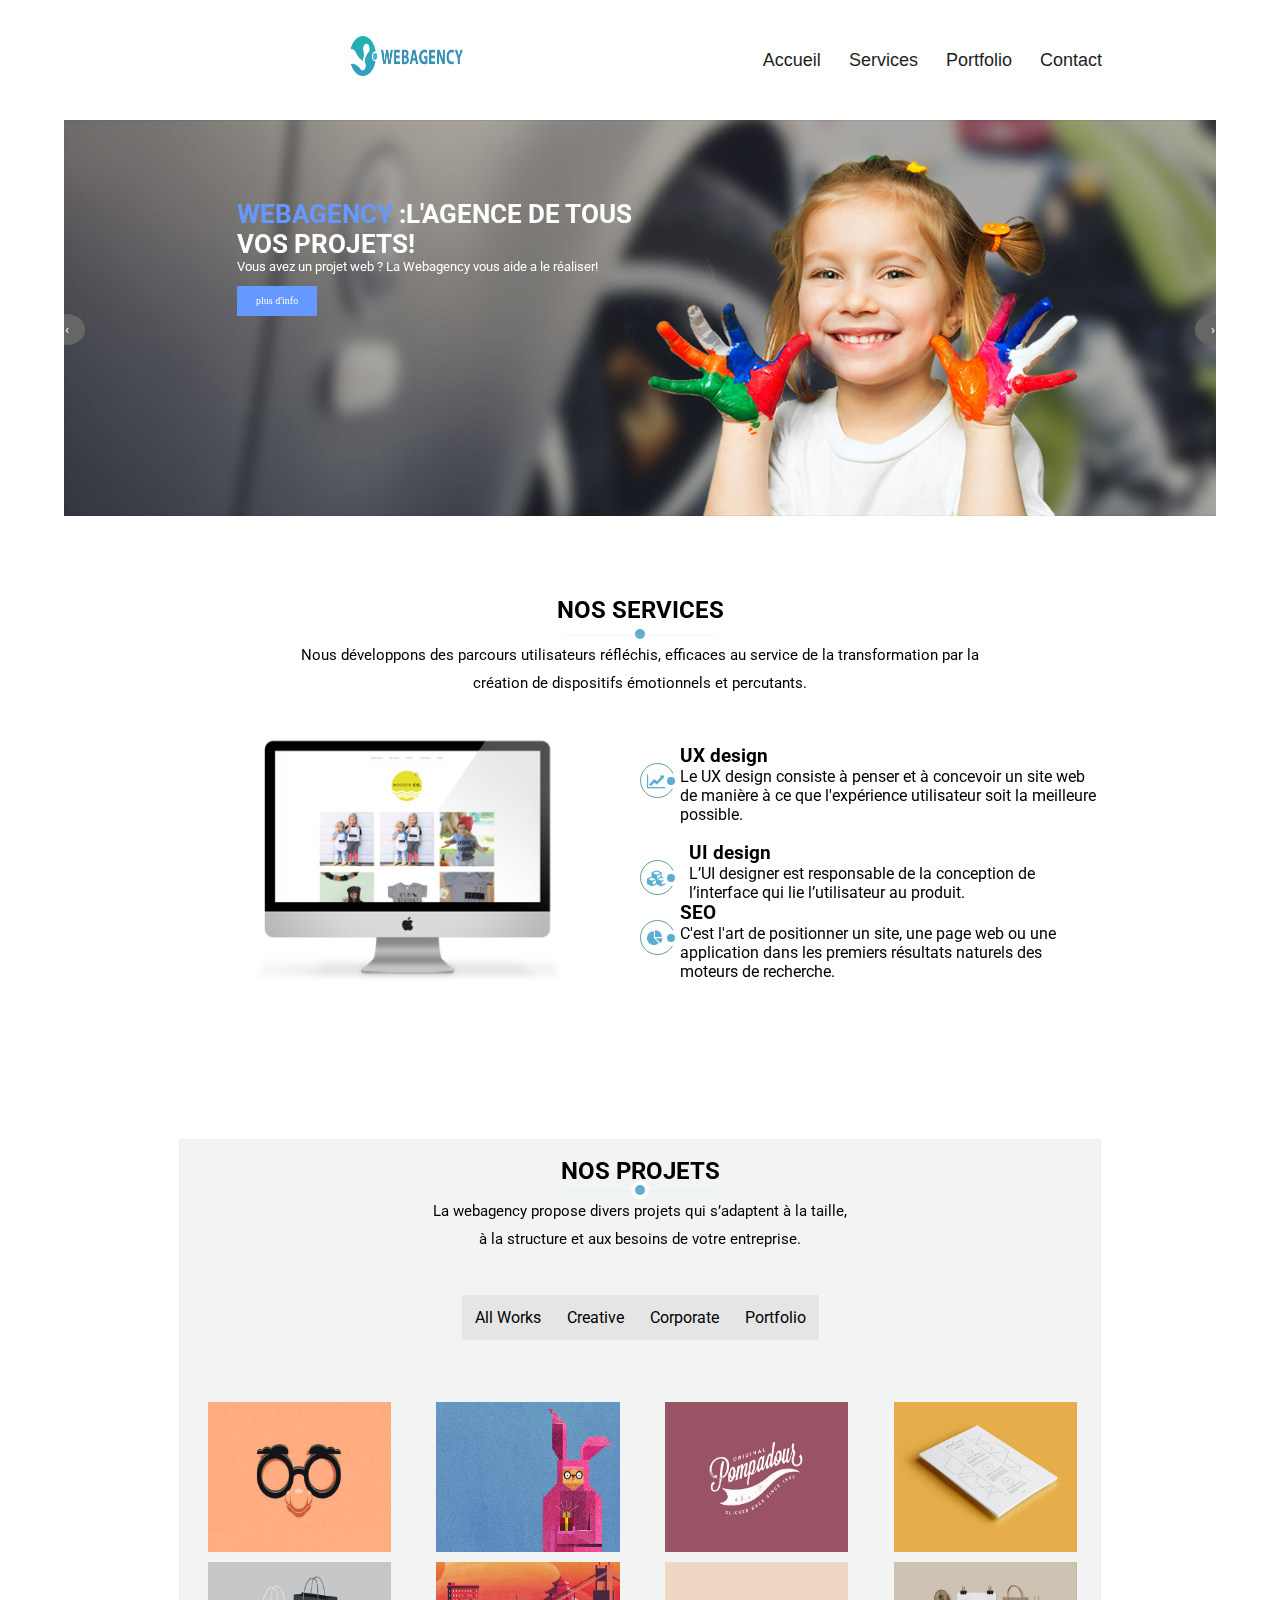
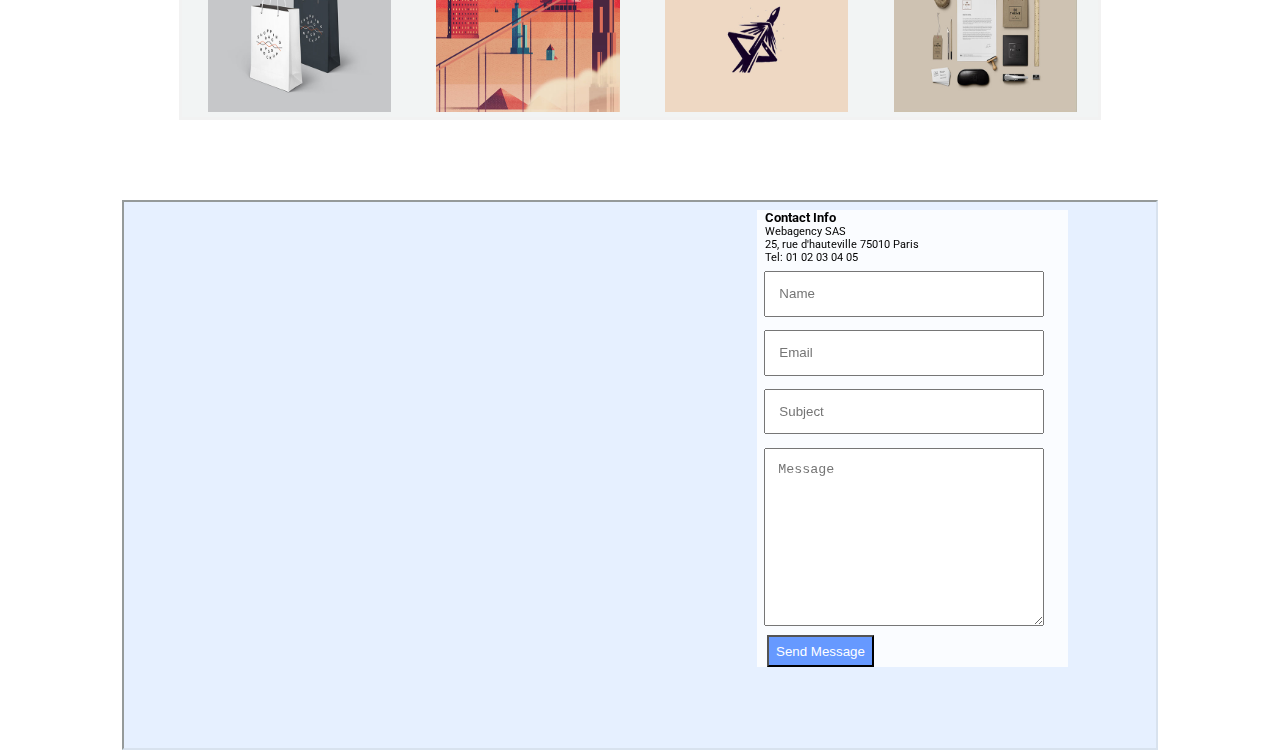
<file: index.html>
<!DOCTYPE html>
<html>
<head>

<meta charset="utf-8">
<link rel="stylesheet" type="text/css" href="css/style.css">
<meta name="viewport" content="width=device-width, initial-scale=1.0, shrink-to-fit=no">
<link href='https://fonts.googleapis.com/css?family=Roboto' rel='stylesheet'>
<link rel="stylesheet" type="text/css" href="https://cdnjs.cloudflare.com/ajax/libs/font-awesome/4.7.0/css/font-awesome.min.css">
<link href='https://fonts.googleapis.com/css?family=Roboto' rel='stylesheet'>
<link rel="icon" type="image/png" href="favicon.png" />

	<title>WEBAGENCY</title>


</head>
<body>
<div class="agency">
<header class="menup">
	
		<img src="images/logo.png" class="logo" alt="logo">
	
		<nav>
			<ul>

				<li><a href="#accueil">Accueil</a></li>
				<li><a href="#service0">Services</a></li>
				<li><a href="#projet">Portfolio</a></li>
				<li><a href="#contact">Contact</a></li>
			
			</ul>
		</nav>
		
	
</header>

		
		
 

		
		<!-- ACCUEIL -->
		<section id="accueil" >

           <img src="images/bg1.jpg" alt="accueil"  />
           <div class="resol">
           		<h1 id="l1">WEBAGENCY <span class="l2">:L'AGENCE DE TOUS </span></h1> 
           		
           		<h1 id="l3">VOS PROJETS!</h1>
           		<a href="#" class="previous round">&#8249;</a>
           		<p id="l4">Vous avez un projet web ? La Webagency vous aide a le réaliser!</p>
           		<a href="#" class="next round">&#8250;</a>
           		<button id="l5" type="submit">plus d'info</button>
           </div>
           

    	</section>


    			<!-- NOS SERVICES -->
    			<section id="service0">
    			<article>
    				<h2 class="tiserv">NOS SERVICES</h2>
    				<div class="point"></div>
    				<div class="barre">  </div>
					<div class="teserv"><p>Nous développons des parcours utilisateurs réfléchis,
											efficaces au service de la transformation par la 

											 </p></div>
					 <div class="teserv"><p>création de dispositifs émotionnels et percutants.</p></div> 
					<div class="service" >
		
						<div class="service1">
							<img src="images/ser1.png" alt="ser1" />
						</div>
						<div class="service2">
							<section>
						

							
							<div class="icone">
								<div class="gauche">
								    <div class="cercle-bleu">
                                        <i class="fa">&#xf201;</i>
                                                <div class="petit-rond"></div>
                                     </div>
								</div>
								<div class="droite">
									<h3>UX design</h3>
										<div><p>Le UX design consiste à penser et à concevoir 
												un site web de manière à ce que l'expérience 
												utilisateur soit la meilleure possible. </p>
										</div>
								</div>
							</div>
								

                                 <div class="icone">
									<div class="gauche">
								        <div class="cercle-bleu">
                                             <i class="fa">&#xf1b3;</i>
                                                <div class="petit-rond"></div>
                                        </div>
									</div>
									<div class="droite">
										<h3>UI design</h3>
											<div><p>L’UI designer est responsable de la conception
													de l’interface qui lie l’utilisateur au produit.</p>
											</div>
									</div>
								</div>

								<div class="icone">
									<div class="gauche">
								        <div class="cercle-bleu">
                                             <i class="fa">&#xf200;</i>
                                             <div class="petit-rond"></div>
                                        </div>
									</div>
									<div class="droite">
										<h3 >SEO</h3>
										<div><p>C'est l'art de positionner un site, 
												une page web ou une application dans les 
												premiers résultats naturels des moteurs de 
												recherche.</p>
											</div>
									</div>
								</div>
						
							</section>
						</div>
          
    				</div>
    				</article>
    			</section>

    	<!-- PROJET -->

    	<section id="projet">
    	<article>
			<h2 class="tiproj">NOS PROJETS</h2>
			<div class="point"></div>
    		<div class="barre">  </div>
			<div class="texproj"><h5>La webagency propose divers projets qui
									s’adaptent à la taille,  </h5></div>
			<div class="texproj"><h5>à la structure et aux besoins 
									de votre entreprise. </h5></div>


			<div class="navsmenu">
				<ul class="ulsmenu">
					<li><a href="#">All Works<div class="triangle"></div></a></li>
					<li><a href="#">Creative<div class="triangle"></div></a></li>
					<li><a href="#">Corporate<div class="triangle"></div></a></li>
					<li><a href="#">Portfolio<div class="triangle"></div></a></li>
				</ul>
			</div>
			<!-- <div id="navsmenu" >
				<ul class="ulsmenu">
					<li><a href="#">All works</a></li>
					<li><a href="#">Creative</a></li>
					<li><a href="#">Corporate</a></li>
					<li><a href="#">Portfolio</a></li>
				</ul>
			</div> -->
				<div id="projet0">
				<div class="contenu">
  					<div class="imgh"><img src="images/p01.jpg" alt="po1"><div class="hov">
  					<div class="cercle-blanc">
                            <i class="fa fa-eye"><!-- &#xf06e; --></i>                
                     </div>
  					<h4>Portfolio item 1</h4><p>Des lunettes</p></div></div>

 					<div class="imgh"><img src="images/p02.jpg" alt="po2"><div class="hov">
 					  					<div class="cercle-blanc">
                            <i class="fa fa-eye"><!-- &#xf06e; --></i>                
                     </div>
 					<h4>Portfolio item 2</h4><p>Lapin rose</p></div></div>

  					<div class="imgh"><img src="images/p03.jpg" alt="po3"><div class="hov">
  					  					<div class="cercle-blanc">
                            <i class="fa fa-eye"><!-- &#xf06e; --></i>                
                     </div>
  					<h4>Portfolio item 3</h4><p>Hey pompadour</p></div></div>

  					<div class="imgh"><img src="images/p04.jpg" alt="po4"><div class="hov">
  					  					<div class="cercle-blanc">
                            <i class="fa fa-eye"><!-- &#xf06e; --></i>                
                     </div>
  					<h4>Portfolio item 4</h4><p>Bloc note</p></div></div>

  					<div class="imgh"><img src="images/p05.jpg" alt="po5"><div class="hov">
  					  					<div class="cercle-blanc">
                            <i class="fa fa-eye"><!-- &#xf06e; --></i>                
                     </div>
  					<h4>Portfolio item 5</h4><p>Sopping day</p></div></div>

  					<div class="imgh"><img src="images/p06.jpg" alt="po6"><div class="hov">
  					  					<div class="cercle-blanc">
                            <i class="fa fa-eye"><!-- &#xf06e; --></i>                
                     </div>
  					<h4>Portfolio item 6</h4><p>La decoration</p></div></div>

  					<div class="imgh"><img src="images/p07.jpg" alt="po7"><div class="hov">
  					  					<div class="cercle-blanc">
                            <i class="fa fa-eye"><!-- &#xf06e; --></i>                
                     </div>
  					<h4>Portfolio item 7</h4><p>La fleche du progrés</p></div></div>

  					<div class="imgh"><img src="images/p08.jpg" alt="po8"><div class="hov">
  					  					<div class="cercle-blanc">
                            <i class="fa fa-eye"><!-- &#xf06e; --></i>                
                     </div>
  					<h4>Portfolio item 8</h4><p>Mes affaires</p></div></div>
  					

				</div>
         		
         	</div>
         </article>
      </section>


      	<section id="contact">
			<div class="calque">

			<form  class="premier">
				<div class="texcont"><h4>Contact Info</h4></div>
				<div class="texcont"><h5>Webagency SAS</h5></div>
				<div class="texcont"><h5>25, rue d'hauteville 75010 Paris</h5></div>
				<div class="texcont"><h5>Tel: 01 02 03 04 05</h5></div>
				<input type="text" name="name" placeholder="Name" >
				<input type="text" name="email" placeholder="Email" >
				<input type="text" name="subject" placeholder="Subject" >
				<textarea placeholder="Message" cols="37" rows="10"></textarea>
				<button type="submit" >Send Message</button>
<!-- 			<input type="submit" name="" value="Send Message"> -->
			</form>

			<iframe class="maps" src="https://www.google.com/maps/embed?pb=!1m18!1m12!1m3!1d41911.60485822788!2d2.347354000000002!3d48.963476000000014!2m3!1f0!2f0!3f0!3m2!1i1024!2i768!4f13.1!3m3!1m2!1s0x47e66e145ccb3091%3A0x9495beee8c96ec27!2s25+Rue+d&#39;Hauteville%2C+75010+Paris!5e0!3m2!1sfr!2sfr!4v1536921458432" ></iframe>
		
			
		
			</div>



		</section>
    		
    		<!-- <div class="marge">
    		<div class="phonex"> -->
    		<form  class="phonexform">
				<div class="texcont"><h4>Contact Info</h4></div>
				<div class="texcont"><h5>Webagency SAS</h5></div>
				<div class="texcont"><h5>25, rue d'hauteville 75010 Paris</h5></div>
				<div class="texcont"><h5>Tel: 01 02 03 04 05</h5></div>
				<table>
				<tr><td>	</td> <td><input type="text" name="nom" placeholder="Nom" ></td></tr>
				<tr><td></td> <td><input type="text" name="email" placeholder="Email" ></td></tr>
				<tr><td></td> <td><input type="text" name="objet" placeholder="Objet" ></td></tr>
				<tr><td></td> <td><textarea placeholder="Message" cols="37" rows="10"></textarea></td></tr>
				<tr><td></td><td><button type="submit" >Send Message</button></td></tr>
				</table>
			</form>
			<!-- </div>
    	</div> -->
    	
    <!-- <div class="cestlafin">
				
			</div> -->

			
</div>
	<!-- FOOTER -->	
<!--     <div class="footer">
    	<h5>WebAgency </h5>
    	<h5>L'agence de tous vos projets</h5>
    	<h5>Copyright@Septembre2018 </h5>
    </div>  -->
</body>
</html>
</file>
<file: css/style.css>
@font-face {
font-family: ‘Roboto Bold’;
src: url(‘../fonts/Roboto-Bold-webfont.eot’);
src: url(‘../fonts/Roboto-Bold-webfont.eot?#iefix’) format(’embedded-opentype’),
url(‘../fonts/Roboto-Bold-webfont.woff’) format(‘woff’),
url(‘../fonts/Roboto-Bold-webfont.ttf’) format(‘truetype’),
url(‘../fonts/Roboto-Bold-webfont.svg#RobotoBold’) format(‘svg’);
font-weight: bold;
font-style: normal;
}


@font-face {
font-family: ‘Roboto Ragular’;
src: url(‘../fonts/Roboto-Regular-webfont.eot’);
src: url(‘../fonts/Roboto-Regular-webfont.eot?#iefix’) format(’embedded-opentype’),
url(‘../fonts/Roboto-Regular-webfont.woff’) format(‘woff’),
url(‘../fonts/Roboto-Regular-webfont.ttf’) format(‘truetype’),
url(‘../fonts/Roboto-Regular-webfont.svg#RobotoRegular’) format(‘svg’);
font-weight: normal;
font-style: normal;
}

* {margin: 0;padding: 0;}
body { /*margin: 0; padding: 0; margin-top: 0;*/ /*max-width: 1680px;*/ margin: auto;}
h1 , h2 , h3 , h4 {font-family: 'Roboto'; font-weight: bold; }
h5 , h6 ,p , a {font-family: 'Roboto'; font-weight: normal;}

.logo {/*margin-left: 100px;*/ width: 10%; margin-top: 3%; height: 40%; /*margin: auto;*/ }
.agency {width: 90%; margin: 0 auto;  margin-top: 25px;  max-width: 1200px; /*height: 2300px;*/}
.menup {display: flex; width: 100%; height: 100px; top: 0; margin-top: 1%; justify-content: space-between;
        flex-wrap: wrap; align-items: center; justify-content: center;
	     background-color: #fff; margin: auto;z-index: 10;position: fixed; max-width: 1200px;}
.menup ul { margin-right: 150px; margin-top: 20px; z-index: 10; /*right: 0;*/ }
.menup ul li {list-style: none; display: inline-block; line-height: 30px; border: 0px solid #000;}
.menup ul li a {display: block; text-decoration: none; font-size: 18px; padding: 0 10px;
	               font-family: arial; color: #1e1e1e; border: 2px solid white; }
ul li a:hover  {background-color: white; border-top-style: 2px ; border-top-color: #5cadd3;	}
ul li a:active  {background-color: white; border-top-style: 2px ; border-top-color: #5cadd3; }
#accueil { display: flex; overflow: hidden;  margin: 0 auto; 
          position: relative; text-align: center; font-size:13px; margin-top: 120px;}
#accueil img { height: 100%; position: relative; }


#accueil a { text-decoration: none;  display: inline-block;  padding: 8px 16px;}
#accueil a:hover { background-color: #ddd; color: black;}
#accueil .previous { color: white; margin-left: -15px;}
#accueil .next { color: white;  right: -15px;}
#accueil .round { border-radius: 50%; background-color: #666666; position: absolute; margin-top: 10%; }

.resol {position: absolute; display: flex; flex-wrap: wrap; flex-direction: column; top: 20%; width: 100%;
         align-items: flex-start; }
#l1 {width: auto; font-weight: bold; font-size: 2em; color: #6699FF; margin-left: 15%;  } 
.l2 { color: #FFFFFF;}
#l3 { width: auto; font-weight: bold; margin-left: 15%;
 	  	font-size: 2em; color: #FFFFFF; }

#l4 {width: auto; margin-left: 15%;
 	    	font-size: 1em; color: #FFFFFF;}
#l5 {width: 7%; height: 30px; border: 0px; margin-left: 15%; background-color: #6699FF; margin-top: 1%;
    	font-family: "Arial, Helvetica, sans-serif"; font-size: 10px; color: #FFFFFF; cursor: pointer; }


/******** iPad Pro *********/
@media screen and (max-width: 1024px) {
.menup ul {margin-top: 10px;/*display: block; float: none;*/}
.logo { width: 20%; margin-top: 3.5%;}
.agency {width: 100%; margin: auto;  margin-top: 25px; /*height: 3000px;*/}
.menup ul li a {font-size: 100%;  }
#accueil {width: 100%;}
#l4 { font-size: large;  }
#l5 {width: 7%; height: 30px; border: 0px; top: 60%; left: 20%; font-size: 10px; }
#accueil .previous { color: white; left: -0%;}
#accueil .next { color: white;  right: -1.5%;}
#accueil .round { border-radius: 50%; background-color: #666666; position: absolute; margin-top: 10%; }

} 

    /******iPad******/
@media screen and (max-width: 768px) {
.logo { width: 20%; margin-top: 5%;}
.agency {width: 100%;}
#accueil {width: 100%; margin: 0 auto; text-align: center; font-size:13px; margin-top: 120px;}
#accueil img { /*width: 760px;*/ margin: 0 auto}
#l1 {   font-size: 2em; }

#l3 {   font-size: 2em; }
#l4 {width: 350px;  font-size: large;  margin-left: 140px;}
#l5 {width: 10%; height: 30px;  font-size: 10px; margin-top: -20px; margin-left: 150px; }
#accueil .previous { color: white; left: -0%;}
#accueil .next { color: white;  right: -2%;}
#accueil .round { border-radius: 50%; background-color: #666666; position: absolute; margin-top: 10%; }

}

      /*********IPhone X*******/
  @media screen and (max-width: 375px) {

.menup {display: flex; width: 100%; height: 90px; top: 0; margin-top: 0; align-items: center;
       z-index: 10;position: fixed; justify-content: center;}

.menup ul { height: 10px;  margin: auto;}
.logo { width: 20%; margin-top: 30px; height: 30px; margin: auto;}
#accueil {width: 100%;}
.agency {width: 100%; margin: auto;  margin-top: 25px;}
.menup ul li a {font-size: 15px; line-height: 20px; }
.menup ul li {margin-top: -50%; }
#l1 { font-size: 15px; }
#l3 {    font-size: 15px; }
#l4 { font-size: 11px; margin-left: 5%; }
#l5 {width: 60px; height: 30px; font-size: 10px; margin-left: 12%;  margin-top: 2px;}
#accueil .previous { color: white; margin-left: -4%;}
#accueil .next { color: white;  right: -3.5%;}
#accueil .round {   margin-top: 5%; font-size: 5px;}

  }

   /*********Galaxy s5*******/
  @media screen and (max-width: 360px) {
#accueil .previous { color: white; margin-left: -4%;}
#accueil .next { color: white;  right: -3.5%;}
#accueil .round {   margin-top: 5%; font-size: 5px;}

  } 


   /*********1600px max*******/
/*@media screen and (max-width: 1600px) {
.menup ul {margin-top: 10px;display: block; float: none;}
.logo {margin-left: 100px; width: 150px; margin-top: 6px;}
.agency {width: 90%; margin: auto;  margin-top: 25px;}
.menup ul li a {font-size: 24px;  }

#l1 {width: 100%; top: 100px; right:345px;  font-size: 2.5em; }
#l2 {width: 100%; top: 100px; right:70px;  font-size: 2.5em; }
#l3 { width: 100%; top: 135px; right:340px;   font-size: 2.5em; }
#l4 {width: 100%; top: 185px; right:220px; font-size: large;  margin: auto;}
#l5 {width: 80px; height: 40px; right:830px; font-size: 15px; margin-top: 50px; }
}*/

/******************/
/*SERVICES*/
/******************/
.tiserv {text-align: center; margin-top: 80px; margin-bottom: 5px; }
.teserv > p {text-align: center; margin-top: 10px; font-size: 15px;}
.point {background:rgb(92, 173, 211); border-radius:50%; width:18px; height:18px;
             border:4px solid #FFFFFF; margin: auto; margin-top: -4px;} 
.barre {width:150px; border:0.5px solid #b3cccc; margin: auto;position: relative; margin-top: -9px; opacity: 0.1; }
.service {display: flex; width: 80%;  margin: auto; margin-top: 25px; padding-bottom: 50px;}
.service2 h4 {margin-top: 15px;}
.service0 {width: 100%; margin: auto;}
.service1 {width:50%; margin: auto;}
.service2 { width: 50%; margin: auto; }
.icone {display: flex; flex-direction: row;}
.gauche {float: left; vertical-align: middle;}
.droite {float: left; margin-left: 5px; vertical-align: middle;}
h3.seo {margin-top: 15px;}
.fa {color: rgb(92, 173, 211); font-size: 25px; position: absolute;left: 6px;}
 
.cercle-bleu { border-radius:50%; float: left; width:35px; height:35px; border:1.2px solid rgb(102, 153, 153);
              display: flex; position: relative; flex-direction: row; justify-content: flex-end;
              align-items: center;  }
 
.petit-rond{background:rgb(92, 173, 211); border-radius:50%; width:16px; height:16px; 
             border:4px solid #FFFFFF; position: absolute; float: right; padding-left: 6px; right: -5px;} 

/*****Ipad Pro******/
@media screen and (max-width: 1024px) { 

.tiserv {font-size: 30px; }
.teserv > p {font-size: 20px; text-align: center;} 
.service { width: 100%;
           margin: auto; margin-top: 25px;flex-direction: column; flex-wrap: wrap; align-items: flex-start;}
.service1 {width:70%; margin: auto;}
.service2 { width: 70%; margin: auto; display: flex; }
.droite>h3 {width: 50%; height: 40px;  font-size: 30px;margin: 0;}
.droite div>p {width: 100%; height: 80px; font-size: 20px;}
.icone .gauche .cercle-bleu {font-size: 90px; width: 80px; height: 80px;}
.icone .gauche .cercle-bleu .fa {font-size: 35px; margin-left: 15px;} 
.icone .gauche .cercle-bleu .petit-rond {width: 25px; height: 25px; right: -8px;}
}
   /********iPad*******/
@media screen and (max-width: 768px) {

.agency { /*height: 3700px;*/}
.tiserv {font-size: 50px; }
.teserv > h5 {font-size: 30px;} 
.service { width: 100%;
           margin: auto; margin-top: 25px;flex-direction: column; flex-wrap: wrap;}
.service1 {width:70%; margin: auto;}
.service2 { width: 70%; margin: auto; display: flex; }
.droite>h3 {width: 100%; height: 30%;  font-size: 25px;margin: 0; margin-top: 5%;}
.droite div>p {width: 100%; height: 60%; font-size: 15px;}
.droite div>p {margin-top: 5px;}
.icone .gauche .cercle-bleu {font-size: 90px; width: 80px; height: 80px;}
.icone .gauche .cercle-bleu .fa {font-size: 35px; margin-left: 15px;} 

}

    /********iPhone x*******/

@media screen and (max-width: 375px) {
.tiserv {font-size: 20px; }
.teserv > p {font-size: 19px;} 
.service {width: 100%;
           margin: auto; margin-top: 25px;flex-direction: column; flex-wrap: wrap;}
.service1 {width:80%; margin: 0 auto; }
.service2 { width: 80%; margin: 0 auto; display: flex; }
.droite>h3 {width: 100%; height: 20px;  font-size: 15px;margin: 0;/* margin-top: 15%;*/}
.droite div>p {width: 100%; height: 80px; font-size: 15px;}
.droite div>p {margin-top: 5px;}
h3.seo {margin-top: 35px;}
.icone .gauche .cercle-bleu {font-size: 90px; width: 40px; height: 40px;margin-top: 40%;}
.icone .gauche .cercle-bleu .fa {font-size: 25px; margin-left: 1px;} 
.icone .gauche .cercle-bleu .petit-rond {width: 15px; height: 15px; right: -8px;}

}




/******************/
/*PROJETS*/
/******************/

.tiproj {text-align: center; margin-top: 15px; }
.texproj > h5 {text-align: center; margin-top: 10px; font-size: 15px;}

#projet { width: 80%;   background-color: #F2F4F4; overflow: hidden;  border: 3px solid #F2F2F2;  margin: 0 auto;
         margin-top: 80px;}
.navsmenu  {display: flex; justify-content: center; }
.navsmenu a  { text-decoration: none; color: #000000; background-color: rgb(229,229,229);
              padding: 13px; position: relative; }
.navsmenu a:hover { color: white;  background-color: rgb(92,173,211);  border-bottom: 3px solid #468cad; }
.navsmenu a:hover  .triangle{ border-color: rgb(92,173,211) transparent transparent transparent; opacity: 1;}
.navsmenu a:active .triangle{ border-color: rgb(92,173,211) transparent transparent transparent; opacity: 1;}
.navsmenu .ulsmenu { list-style-type: none;  display: flex; margin: 20px;  padding: 40px; }
.navsmenu li { border-radius: 5px;  border-bottom: 10px solid transparent;  }
.triangle  { border-style: solid; border-width: 8px 8px 0 8px;
              border-color: #007bff transparent transparent transparent;
               position: absolute; /*top: 42px;*/ right: 45%; opacity: 0; bottom: -8px;}
#projet0 {display: flex;  /*height: 350px; */margin: auto;}

* {  box-sizing: border-box;}
.contenu { background-color: #F2F4F4;  position: relative; margin: 0 auto; display: flex;
           justify-content: center; flex-wrap: wrap;  justify-content: space-between;
           justify-content: space-around; flex-direction: row;}
.imgh {width: 20%; height: 150px; display: block; position: relative; margin-top: 5px; margin-bottom: 5px;
        margin-left: 5px; /*margin-right: 5px; *//*margin: auto;*/ overflow: hidden;}
img {width: 100%; height: 100%;  position: relative; margin: auto; }

.contenu .hov {opacity: 0; position: absolute; /*bottom: 0;*/}
.cercle-blanc .fa-eye { font-size: 24px;  background-color: rgb(92,173,211); position:absolute;
  color:white; width: 40px; height:40px; border-radius:50%; margin-left:100px; z-index: 10;
   margin-top: 0%; display:flex; justify-content:center; align-items:center;
  border: 1px solid white;  /*padding-top: 6px;*/ }
.cercle-blanc {  font-size: 0px; width: 0px; height: 0px; /*background: #5cadd3;*/ /*position: relative;*/
                border-radius:50%; background: #ffffff; float: right;  
              display: flex; position: relative; flex-direction: column; justify-content: flex-end; 
              align-items: flex-end; }
.contenu .imgh img:hover + .hov {opacity: 1; position: absolute; bottom: 0; display: flex; flex-direction: column;
                                  width: 100%;
                                  background: rgb(0, 0, 0); 
                                  background: rgba(0, 0, 0, 0.5); 
                                  color: #f1f1f1; width: 100%; height: 50%; padding: 20px; /*overflow: hidden;*/}
/*******ipad Pro******/
@media screen and (max-width: 1024px) {
  .tiproj {font-size: 30px; }
.texproj > h5 {font-size: 20px;}

#projet { width: 100%; overflow: hidden;  margin: 0 auto;}

.navsmenu a  {  font-size: 20px;}
#projet0 {display: flex; flex-wrap: wrap;  /*height: 100%;*/ margin: auto;}
.contenu { /*height: 600px;*/}
.imgh {width: 30%; height: 150px;  margin-left: 2px; position: relative;  overflow: hidden; margin-top: 3%;}
img {width: 100%; height: 100%; position: relative; margin: auto; }
 .agency { height: 3800px;}
 .cercle-blanc .fa-eye { margin-left:190px; }
}
/*******ipad ******/
@media screen and (max-width: 768px) {
.tiproj {font-size: 30px; }
.texproj > h5 {font-size: 25px;}
#projet { width: 100%; /*height: 900px;*/ overflow: hidden;  margin: 0 auto;}
.navsmenu .ulsmenu { list-style-type: none;  display: flex;  }
.navsmenu a  {  font-size: 20px;}
#projet0 {display: flex; flex-wrap: wrap;  /*height: 350px;*/ margin: auto;}
.contenu { /*height: 550px;*/}
.imgh {width: 30%; height: 150px; margin-left: 2px; position: relative;  overflow: hidden; }
img {width: 100%; height: 100%;  position: relative; margin: auto; }
.agency { height: 3200px;}
.cercle-blanc .fa-eye { margin-left:150px; }
}

      /***********iPhone X *******/
@media screen and (max-width: 375px) { 
.tiproj {font-size: 20px; }
.texproj > h5 {font-size: 19px;}
#projet { width: 100%; /*height: 2700px;*/ overflow: hidden;  margin: 0 auto;}
.navsmenu .ulsmenu { list-style-type: none;  display: flex; width: 100%; padding: 10px; justify-content: center;}
.navsmenu li { font-size: 35px;   }
.navsmenu a  {  font-size: 10px; padding: 10px;}
#projet0 {display: flex; flex-wrap: wrap; /* height: 2750px;*/ margin: auto;}
.contenu { /*height: 2400px;*/ width: 800px;}
.imgh {width: 90%; height: 10%; position: relative; margin-top: 9px;  overflow: hidden;}
img {width: 100%; height: 100%;  position: relative; margin: auto; }
.imgh .hov>h4 {font-size: 20px;}
.imgh .hov>h6 {font-size: 15px;}
.cercle-blanc .fa-eye { margin-left:210px; }
}


    /***********Galaxy S5 *******/
@media screen and (max-width: 360px) { 
.tiproj {font-size: 20px; }
.texproj > h5 {font-size: 19px;}
#projet { width: 100%; /*height: 2700px;*/ overflow: hidden;  margin: 0 auto;}
.navsmenu .ulsmenu { list-style-type: none;  display: flex; width: 100%; padding: 10px; justify-content: center;}
.navsmenu li { font-size: 35px;   }
.navsmenu a  {  font-size: 10px; padding: 10px;}
#projet0 {display: flex; flex-wrap: wrap;  /*height: 2750px;*/ margin: auto;}
.contenu { height: 2400px; width: /*800px;*/}
.imgh {width: 90%; height: 10%; position: relative; margin-top: 9px;  overflow: hidden;}
img {width: 100%; height: 100%;  position: relative; margin: auto; }
.imgh .hov>h4 {font-size: 20px;}
.imgh .hov>h6 {font-size: 15px;}


}



/****************************
CONTACTS
**************************/

#contact { display: flex; width: 90%; overflow: hidden; 
   margin: 0 auto; margin-top: 80px;  position: relative; text-align: center;	font-size:13px; }

.calque { width: 100%; height: 550px; overflow: hidden;  
   margin: 0 ; position: relative; background: rgb(128, 179, 255);
   background: rgba(128, 179, 255,0.2); mix-blend-mode: darken; }

 .maps {  width: 100%; height: 550px;  overflow: hidden;  margin: 0 ;
   text-align: center;	font-size:13px; 	mix-blend-mode: darken;}

 form {	width: 30%; position: absolute; right:90px; font-weight: bold;  text-align: left; 
 	font-family: "Arial, Helvetica, sans-serif"; margin: 0 auto; z-index: 2; margin-top: 30px;
 	 background: rgb(255, 255, 255);  background: rgba(255, 255, 255,0.8); margin-top: 10px; }
.texcont {margin-left: 8px; border: 2px;}

input { width: 90%; height: 1%; padding: 1em; margin: 0.5em; overflow: hidden;float: center; }
textarea {width: 90%; height: 1%; padding: 1em; margin: 0.5em; overflow: hidden;}
button {padding: 0.5em; margin-left: 10px; margin-top: -2px; background-color: #6699FF; color:  #ffffff;}

      /**************    ***********/
/*@media screen and (max-width: 1200px) {
     input[type=text], textarea, button { width: 100%; margin-top: 0; margin-left: 0;  }
}*/

/*********iPad Pro****************/
@media screen and (max-width: 1024px) {
#contact {width: 100%;}
form {width: 240px; right:50px;   font-size: 25px; top: 4%;}

input { width: 200px; height: 10px; padding: 15px; margin: 0.5em; overflow: hidden; margin-left: 20px; }
textarea {width: 200px; padding: 15px; margin: 0.5em; overflow: hidden; margin-left: 20px}
button {padding: 0.5em; margin: 0 auto;font-size: 15px; margin-left: 20px}
.texcont {margin-left: 8px; font-size: 15px; margin-left: 20px}
}

/***********iPhone X ********/
@media screen and (max-width: 375px) {


#contact { display: flex; width: 100%; overflow: hidden; /*height: 550px;*/
   margin: 0 auto; margin-top: 150px;  position: relative; text-align: center;  font-size:13px; margin-top: 15%;}

.calque { width: 100%; height: 550px; overflow: hidden;  border: 3px solid #F2F2F2; margin: 0 ; }

 .maps {  width: 100%; height: 550px;  overflow: hidden;  border: 3px solid #F2F2F2;  margin: 0 ;
   text-align: center;  font-size:13px;   mix-blend-mode: darken;}

 .premier { width: 40%; position: absolute; right:90px; font-weight: bold;  text-align: left;
   margin: 0 auto; z-index: 2; margin-top: 20px; display: none; }

.texcont {margin-left: 8px;}

input { width: 260px; height: 10px; padding: 1em; margin: 0.5em; overflow: hidden; }
textarea {width: 260px; padding: 1em; margin: 0.5em; overflow: hidden;}
button {padding: 0.5em; margin: 0 auto; background-color: #6699FF; color:  #ffffff;}
/*.agebcy {width: 4500px;}*/
}

.phonexform {width: 100%; display: none;}
    @media screen and (max-width: 375px) {
/*.marge {width: 100%; height: 750px; margin: 0; position: relative; display: block;}*/
/*.marge*/ .phonexform {  width: 100%; height: 25%;  font-weight: bold;  text-align: left; display: block;
  font-family: "Arial, Helvetica, sans-serif"; margin: 0 auto; border: 3px; /*margin-left: 50px;*/ 
    background: rgb(223, 223, 233); margin-top: 1%; position: relative; margin-left: 50px; margin-top: -20%; }
.phonexform .texcont { font-size: 20px; margin-left: 10px;}

.phonexform>table>tbody>tr>td>input { width: 85%; height: 50px; padding: 1.5em; margin: 0.5em; overflow: hidden;
                         font-size: 15px; margin-left: 10px;}
.phonexform>table>tbody>tr>td>textarea {width: 85%; height: 200px; padding: 1.5em; margin: 0.5em;
                         overflow: hidden; font-size: 15px; margin-left: 10px;}
.phonexform>table>tbody>tr>td>button {padding: 0.5em; margin-left: 10px; background-color: #6699FF;
         color:  #ffffff; font-size: 15px; margin-left: 50px;}
.footer {display: none;}
}

 @media screen and (max-width: 360px) {
  .phonexform {  width: 100%; height: 20%; }
 }


/**********FOOTER*****************/



.cestlafin {/*height: 150px;*/}
.footer {
	width: 100%; height: 110px;
	background-color: #cccccc;
	margin-top: 25px;
	bottom: 0; z-index: 5;
	position: absolute;
	position: fixed;
	text-align: center;
	overflow: auto;
}
</file>
